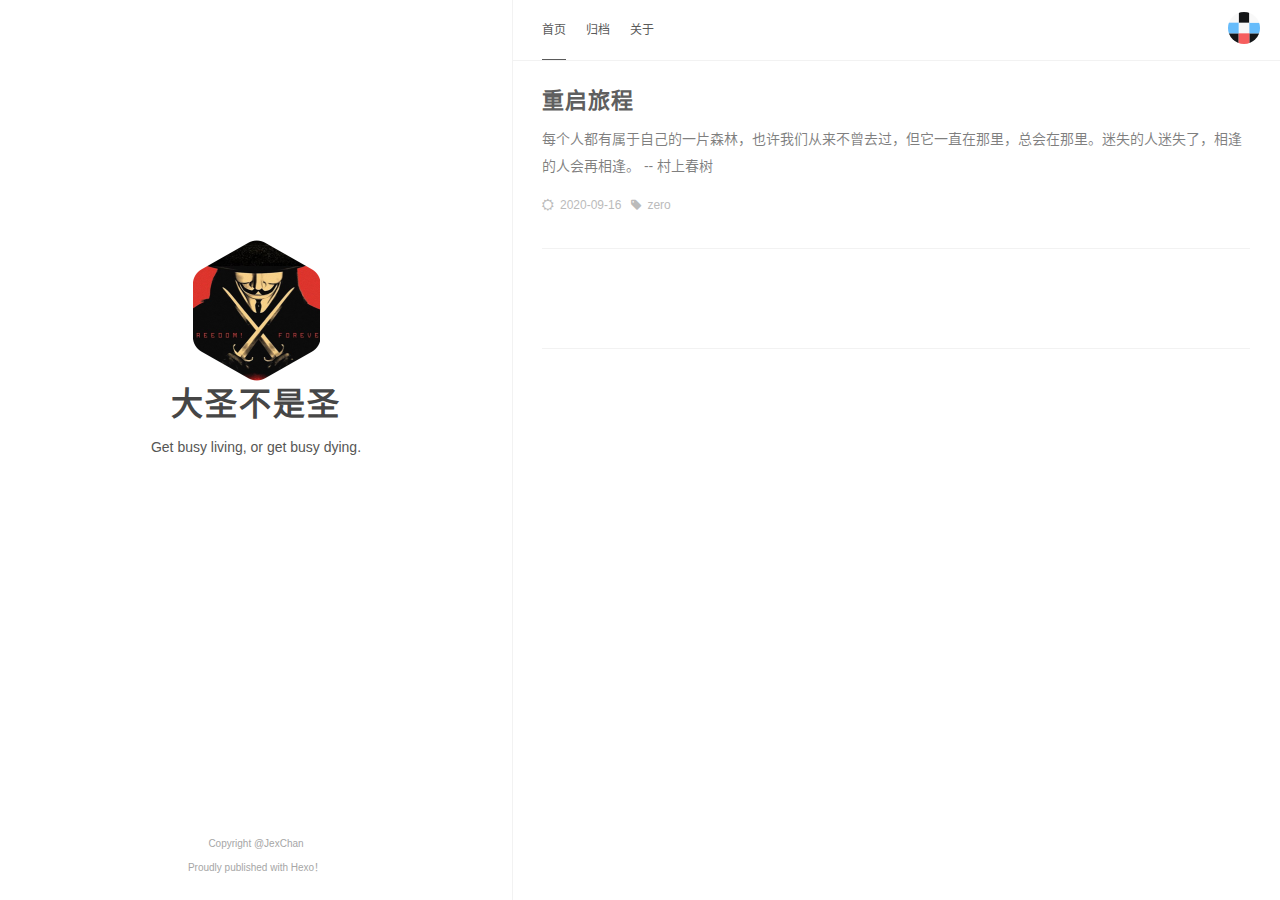
<file: index.html>
<!DOCTYPE html><html lang="zh-CN"><head><meta charset="utf-8"><meta name="X-UA-Compatible" content="IE=edge"><meta name="author" content="Jex Chan,jexchan@gmail.com"><title>大圣不是圣</title><meta name="description" content="A Blog Powered By Hexo"><meta name="keywords" content="education,tech,programming,math,edtech"><meta content="width=device-width, initial-scale=1.0, maximum-scale=1.0, user-scalable=0" name="viewport"><meta content="yes" name="apple-mobile-web-app-capable"><meta content="black" name="apple-mobile-web-app-status-bar-style"><meta content="telephone=no" name="format-detection"><meta name="renderer" content="webkit"><link rel="short icon" href="/images/favicon.png" type="image/x-icon"><link rel="stylesheet" href="/css/style.css"><link rel="stylesheet" href="/css/blog_basic.css"><link rel="stylesheet" href="/css/font-awesome.min.css"><link rel="alternate" type="application/atom+xml" title="ATOM 1.0" href="/atom.xml"><meta name="generator" content="Hexo 5.2.0"></head><body><div class="sidebar animated fadeInDown"><div class="logo-title"><div class="title"><img src="/images/logo@2x.png" style="width:127px;"><h3 title=""><a href="/">大圣不是圣</a></h3><div class="description"><p>Get busy living, or get busy dying.</p></div></div></div><ul class="social-links"></ul><div class="footer"><a target="_blank" href="/"><span>Copyright @JexChan</span></a><div class="by_farbox"><a href="https://hexo.io/zh-cn/" target="_blank">Proudly published with Hexo&#65281;</a></div></div></div><div class="main"><div class="page-top animated fadeInDown"><div class="nav"><li><a class="current" href="/">首页</a></li><li><a href="/archives">归档</a></li><li><a href="/about">关于</a></li></div><div class="information"><div class="back_btn"><li><a class="fa fa-chevron-left" onclick="window.history.go(-1)" style="display:none;"> </a></li></div><div class="avatar"><img src="/images/favicon.png"></div></div></div><div class="autopagerize_page_element"><div class="content"><div class="post animated fadeInDown"><div class="post-title"><h3><a href="/2020/09/16/zero/">重启旅程</a></h3></div><div class="post-content"><p>每个人都有属于自己的一片森林，也许我们从来不曾去过，但它一直在那里，总会在那里。迷失的人迷失了，相逢的人会再相逢。 -- 村上春树</p></div><div class="post-footer"><div class="meta"><div class="info"><i class="fa fa-sun-o"></i><span class="date">2020-09-16</span><i class="fa fa-tag"></i><a class="tag" href="/tags/zero/" title="zero">zero </a></div></div></div></div><div class="pagination"><ul class="clearfix"></ul></div></div></div></div><script src="/js/jquery.js"></script><script src="/js/jquery-migrate-1.2.1.min.js"></script><script src="/js/jquery.appear.js"></script></body></html>
</file>
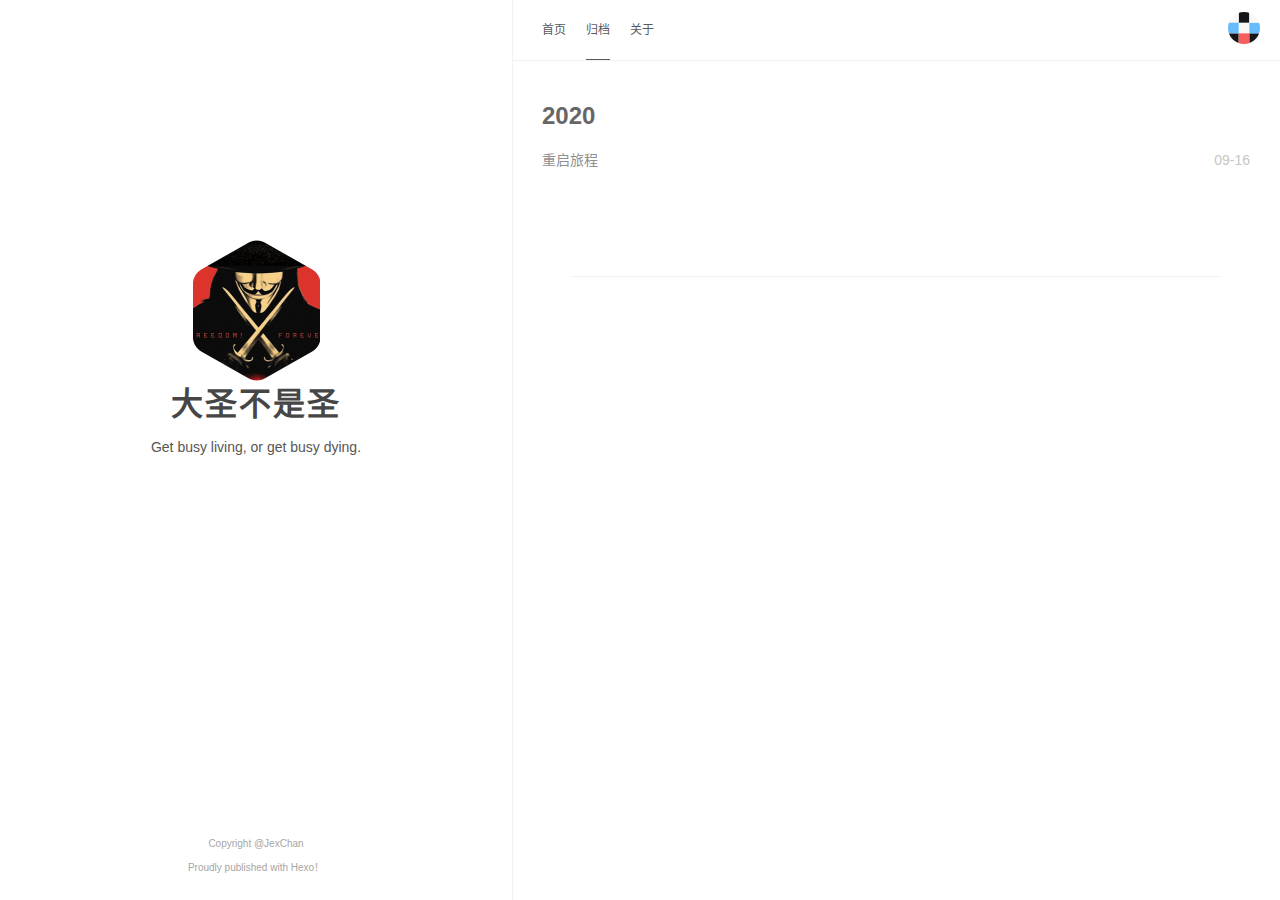
<file: archives/index.html>
<!DOCTYPE html><html lang="zh-CN"><head><meta charset="utf-8"><meta name="X-UA-Compatible" content="IE=edge"><meta name="author" content="Jex Chan,jexchan@gmail.com"><title>归档 · 大圣不是圣</title><meta name="description" content="归档页面 - 大圣不是圣"><meta name="keywords" content="education,tech,programming,math,edtech"><meta content="width=device-width, initial-scale=1.0, maximum-scale=1.0, user-scalable=0" name="viewport"><meta content="yes" name="apple-mobile-web-app-capable"><meta content="black" name="apple-mobile-web-app-status-bar-style"><meta content="telephone=no" name="format-detection"><meta name="renderer" content="webkit"><link rel="short icon" href="/images/favicon.png" type="image/x-icon"><link rel="stylesheet" href="/css/style.css"><link rel="stylesheet" href="/css/blog_basic.css"><link rel="stylesheet" href="/css/font-awesome.min.css"><link rel="alternate" type="application/atom+xml" title="ATOM 1.0" href="/atom.xml"><meta name="generator" content="Hexo 5.2.0"></head><body><div class="sidebar animated fadeInDown"><div class="logo-title"><div class="title"><img src="/images/logo@2x.png" style="width:127px;"><h3 title=""><a href="/">大圣不是圣</a></h3><div class="description"><p>Get busy living, or get busy dying.</p></div></div></div><ul class="social-links"></ul><div class="footer"><a target="_blank" href="/"><span>Copyright @JexChan</span></a><div class="by_farbox"><a href="https://hexo.io/zh-cn/" target="_blank">Proudly published with Hexo&#65281;</a></div></div></div><div class="main"><div class="page-top animated fadeInDown"><div class="nav"><li><a href="/">首页</a></li><li><a class="current" href="/archives">归档</a></li><li><a href="/about">关于</a></li></div><div class="information"><div class="back_btn"><li><a class="fa fa-chevron-left" onclick="window.history.go(-1)" style="display:none;"> </a></li></div><div class="avatar"><img src="/images/favicon.png"></div></div></div><div class="autopagerize_page_element"><div class="content"><div class="archive animated fadeInDown"><ul class="list-with-title"><div class="archive"><div class="listing-title">2020</div><ul class="listing"><div class="listing-item"><div class="listing-post"><a href="/2020/09/16/zero/" title="重启旅程">重启旅程</a><div class="post-time"><span class="date">09-16</span></div></div></div></div><div class="pagination"><ul class="clearfix"></ul></div></ul></div></div></div></div><script src="/js/jquery.js"></script><script src="/js/jquery-migrate-1.2.1.min.js"></script><script src="/js/jquery.appear.js"></script></body></html>
</file>
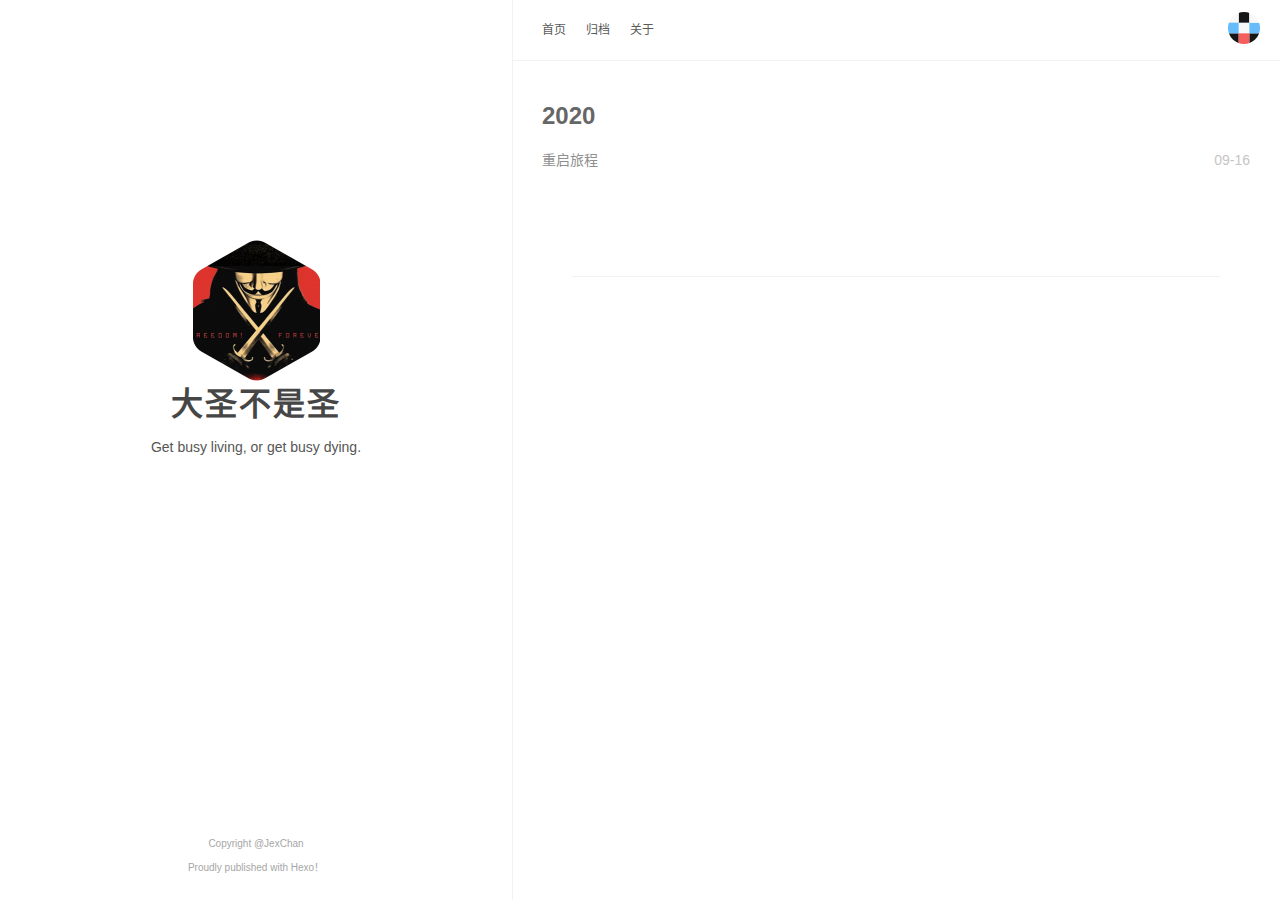
<file: tags/zero/index.html>
<!DOCTYPE html><html lang="zh-CN"><head><meta charset="utf-8"><meta name="X-UA-Compatible" content="IE=edge"><meta name="author" content="Jex Chan,jexchan@gmail.com"><title>zero · 大圣不是圣</title><meta name="description" content="标签：zero - 大圣不是圣"><meta name="keywords" content="education,tech,programming,math,edtech"><meta content="width=device-width, initial-scale=1.0, maximum-scale=1.0, user-scalable=0" name="viewport"><meta content="yes" name="apple-mobile-web-app-capable"><meta content="black" name="apple-mobile-web-app-status-bar-style"><meta content="telephone=no" name="format-detection"><meta name="renderer" content="webkit"><link rel="short icon" href="/images/favicon.png" type="image/x-icon"><link rel="stylesheet" href="/css/style.css"><link rel="stylesheet" href="/css/blog_basic.css"><link rel="stylesheet" href="/css/font-awesome.min.css"><link rel="alternate" type="application/atom+xml" title="ATOM 1.0" href="/atom.xml"><meta name="generator" content="Hexo 5.2.0"></head><body><div class="sidebar animated fadeInDown"><div class="logo-title"><div class="title"><img src="/images/logo@2x.png" style="width:127px;"><h3 title=""><a href="/">大圣不是圣</a></h3><div class="description"><p>Get busy living, or get busy dying.</p></div></div></div><ul class="social-links"></ul><div class="footer"><a target="_blank" href="/"><span>Copyright @JexChan</span></a><div class="by_farbox"><a href="https://hexo.io/zh-cn/" target="_blank">Proudly published with Hexo&#65281;</a></div></div></div><div class="main"><div class="page-top animated fadeInDown"><div class="nav"><li><a href="/">首页</a></li><li><a href="/archives">归档</a></li><li><a href="/about">关于</a></li></div><div class="information"><div class="back_btn"><li><a class="fa fa-chevron-left" onclick="window.history.go(-1)" style="display:none;"> </a></li></div><div class="avatar"><img src="/images/favicon.png"></div></div></div><div class="autopagerize_page_element"><div class="content"><div class="archive animated fadeInDown"><ul class="list-with-title"><div class="archive"><div class="listing-title">2020</div><ul class="listing"><div class="listing-item"><div class="listing-post"><a href="/2020/09/16/zero/" title="重启旅程">重启旅程</a><div class="post-time"><span class="date">09-16</span></div></div></div></div><div class="pagination"><ul class="clearfix"></ul></div></ul></div></div></div></div><script src="/js/jquery.js"></script><script src="/js/jquery-migrate-1.2.1.min.js"></script><script src="/js/jquery.appear.js"></script></body></html>
</file>
<file: css/style.css>
@charset "UTF-8";
html {
  background-color: #fff;
  -webkit-font-smoothing: antialiased;
}

body {
  color: rgba(0, 0, 0, 0.5);
  font-family: 'PingHei', 'PingFang SC', Helvetica Neue, 'Work Sans', 'Hiragino Sans GB', 'Microsoft YaHei', SimSun, sans-serif;
  font-size: 15px;
  width: 100%;
  margin: 0 auto 30px auto;
  background-color: #fff;
}

p {
  line-height: 1.9em;
  font-weight: 400;
  font-size: 14px;
}

a {
  text-decoration: none;
}

a:link, a:visited {
  opacity: 1;
  -webkit-transition: all .15s linear;
  -moz-transition: all .15s linear;
  -o-transition: all .15s linear;
  -ms-transition: all .15s linear;
  transition: all .15s linear;
  color: #424242;
}

a:hover, a:active {
  color: #4786D6;
}

/*basic styles ends*/
/*animation starts*/
.animated {
  -webkit-animation-fill-mode: both;
  -moz-animation-fill-mode: both;
  -ms-animation-fill-mode: both;
  -o-animation-fill-mode: both;
  animation-fill-mode: both;
  -webkit-animation-duration: 1s;
  -moz-animation-duration: 1s;
  -ms-animation-duration: 1s;
  -o-animation-duration: 1s;
  animation-duration: 1s;
}

.animated.hinge {
  -webkit-animation-duration: 1s;
  -moz-animation-duration: 1s;
  -ms-animation-duration: 1s;
  -o-animation-duration: 1s;
  animation-duration: 1s;
}

@-webkit-keyframes fadeInDown {
  0% {
    opacity: 0;
    -webkit-transform: translateY(-20px);
  }
  100% {
    opacity: 1;
    -webkit-transform: translateY(0);
  }
}
@-moz-keyframes fadeInDown {
  0% {
    opacity: 0;
    -moz-transform: translateY(-20px);
  }
  100% {
    opacity: 1;
    -moz-transform: translateY(0);
  }
}
@-o-keyframes fadeInDown {
  0% {
    opacity: 0;
    -o-transform: translateY(-20px);
  }
  100% {
    opacity: 1;
    -o-transform: translateY(0);
  }
}
@keyframes fadeInDown {
  0% {
    opacity: 0;
    transform: translateY(-20px);
  }
  100% {
    opacity: 1;
    transform: translateY(0);
  }
}
.fadeInDown {
  -webkit-animation-name: fadeInDown;
  -moz-animation-name: fadeInDown;
  -o-animation-name: fadeInDown;
  animation-name: fadeInDown;
}

/*animation ends*/
.content {
  height: auto;
  float: right;
  width: 60%;
  margin-top: 60px;
}

.page-top {
  width: 60%;
  position: fixed;
  right: 0;
  z-index: 3;
  background-color: #fff;
  height: 60px;
  border-bottom: 1px solid #f2f2f2;
}
.page-top .nav {
  list-style: none;
  padding: 18px 30px;
  float: left;
  font-size: 12px;
}
.page-top .nav li {
  position: relative;
  display: initial;
  padding-right: 20px;
}
.page-top .nav a {
  color: #5A5A5A;
}
.page-top .nav a:hover {
  color: #4786D6;
}
.page-top .nav a.current {
  color: #5A5A5A;
  padding-bottom: 22px;
  border-bottom: 1px solid #5A5A5A;
}
.page-top .information {
  float: right;
  padding-top: 12px;
  padding-right: 20px;
}
.page-top .information .avatar {
  float: right;
}
.page-top .information .avatar img {
  width: 32px;
  height: 32px;
  border-radius: 300px;
}
.page-top .information .back_btn {
  float: left;
  padding-top: 5px;
  margin-right: -10px;
}
.page-top .information .back_btn li {
  display: initial;
  padding-right: 40px;
}

.sidebar {
  width: 40%;
  -webkit-background-size: cover;
  background-size: cover;
  background-color: #fff;
  height: 100%;
  transition: 0.8s;
  top: 0;
  left: 0;
  position: fixed;
  z-index: 4;
  border-right: 1px solid #f2f2f2;
}
.sidebar .logo-title {
  text-align: center;
  padding-top: 240px;
}
.sidebar .logo-title .description {
  font-size: 14px;
  color: #565654;
}
.sidebar .logo-title .logo {
  margin: 0 auto;
}
.sidebar .logo-title .title h3 {
  text-transform: uppercase;
  font-size: 2rem;
  font-weight: bold;
  letter-spacing: 2px;
  line-height: 1;
  margin: 0;
}
.sidebar .logo-title .title a {
  text-decoration: none;
  color: #464646;
  font-size: 2rem;
  font-weight: bold;
}
.sidebar .social-links {
  list-style: none;
  padding: 0;
  font-size: 14px;
  text-align: center;
}
.sidebar .social-links i {
  margin-right: 3px;
}
.sidebar .social-links li {
  display: inline;
  padding: 0 4px;
  line-height: 0;
}
.sidebar .social-links a {
  color: #565654;
}
.sidebar .social-links a:hover {
  color: #4786D6;
}

.post {
  background-color: #FFF;
  margin: 30px;
}
.post .post-title h1 {
  text-transform: uppercase;
  font-size: 30px;
  letter-spacing: 5px;
  line-height: 1;
}
.post .post-title h2 {
  text-transform: uppercase;
  letter-spacing: 1px;
  font-size: 28px;
  line-height: 1;
  font-weight: 600;
  color: #5f5f5f;
}
.post .post-title h3 {
  text-transform: uppercase;
  letter-spacing: 1px;
  line-height: 1;
  font-weight: 600;
  color: #464646;
  font-size: 22px;
  margin: 0;
}
.post .post-title a {
  text-decoration: none;
  letter-spacing: 1px;
  color: #5f5f5f;
}
.post .post-title a:hover {
  text-decoration: underline;
}
.post .post-content a {
  text-decoration: none;
  letter-spacing: 1px;
  color: #4786D6;
}
.post .post-content a:hover {
  color: #2F69B3;
}
.post .post-content h3 {
  color: #5F5F5F;
  font-size: 22px;
  font-weight: 600;
}
.post .post-content h4 {
  color: #5F5F5F;
  font-size: 16px;
}
.post .post-footer {
  padding: 0 0 30px 0;
  border-bottom: 1px solid #f2f2f2;
}
.post .post-footer .meta {
  max-width: 100%;
  height: 25px;
  color: #bbbbbb;
}
.post .post-footer .meta .info {
  float: left;
  font-size: 12px;
}
.post .post-footer .meta .info .date {
  margin-right: 10px;
}
.post .post-footer .meta a {
  text-decoration: none;
  color: #bbbbbb;
  padding-right: 10px;
}
.post .post-footer .meta a:hover {
  color: #4786D6;
}
.post .post-footer .meta i {
  margin-right: 6px;
}
.post .post-footer .tags {
  padding-bottom: 15px;
  font-size: 13px;
}
.post .post-footer .tags ul {
  list-style-type: none;
  display: inline;
  margin: 0;
  padding: 0;
}
.post .post-footer .tags ul li {
  list-style-type: none;
  margin: 0;
  padding-right: 5px;
  display: inline;
}
.post .post-footer .tags a {
  text-decoration: none;
  color: rgba(0, 0, 0, 0.44);
  font-weight: 400;
}
.post .post-footer .tags a:hover {
  text-decoration: none;
}

.pagination {
  margin: 30px;
  padding: 0px 0 56px 0;
  border-bottom: 1px solid #f2f2f2;
}
.pagination ul {
  list-style: none;
  margin: 0;
  padding: 0;
  height: 13px;
}
.pagination ul li {
  margin: 0 2px 0 2px;
  display: inline;
  line-height: 1;
}
.pagination ul li a {
  text-decoration: none;
}
.pagination .pre {
  float: left;
}
.pagination .next {
  float: right;
}

.like-reblog-buttons {
  float: right;
}

.like-button {
  float: right;
  padding: 0 0 0 10px;
}

.reblog-button {
  float: right;
  padding: 0;
}

#install-btn {
  position: fixed;
  bottom: 0px;
  right: 6px;
}

#disqus_thread {
  margin: 30px;
  border-bottom: 1px solid #f2f2f2;
}

.footer {
  clear: both;
  text-align: center;
  font-size: 10px;
  margin: 0 auto;
  bottom: 0;
  position: absolute;
  width: 100%;
  padding-bottom: 20px;
  background: #fff;
}
.footer a {
  color: #A6A6A6;
}
.footer a:hover {
  color: #4786D6;
}

/*for archive*/
.archive {
  width: 100%;
}

.list-with-title {
  font-size: 14px;
  margin: 30px;
  padding: 0;
}
.list-with-title li {
  list-style-type: none;
  padding: 0;
}
.list-with-title .listing-title {
  font-size: 24px;
  color: #666666;
  font-weight: 600;
  line-height: 2.2em;
}
.list-with-title .listing {
  padding: 0;
}
.list-with-title .listing .listing-post {
  padding-bottom: 5px;
}
.list-with-title .listing .listing-post .post-time {
  float: right;
  color: #C5C5C5;
}
.list-with-title .listing .listing-post a {
  color: #8F8F8F;
}
.list-with-title .listing .listing-post a:hover {
  color: #4786D6;
}

/* share */
.share {
  margin: 0px 30px;
  display: inline-flex;
}

.evernote {
  width: 32px;
  height: 32px;
  border-radius: 300px;
  background-color: #3E3E3E;
  margin-right: 5px;
}
.evernote a {
  color: #fff;
  padding: 11px;
  font-size: 12px;
}
.evernote a:hover {
  color: #ED6243;
  padding: 11px;
}

.weibo {
  width: 32px;
  height: 32px;
  border-radius: 300px;
  background-color: #ED6243;
  margin-right: 5px;
}
.weibo a {
  color: #fff;
  padding: 9px;
}
.weibo a:hover {
  color: #BD4226;
}

.twitter {
  width: 32px;
  height: 32px;
  border-radius: 300px;
  background-color: #59C0FD;
  margin-right: 5px;
}
.twitter a {
  color: #fff;
  padding: 9px;
}
.twitter a:hover {
  color: #4B9ECE;
}

/* about */
.about {
  margin: 30px;
}
.about h3 {
  font-size: 22px;
}

/* links*/
.links {
  margin: 30px;
}
.links h3 {
  font-size: 22px;
}
.links a {
  cursor: pointer;
}

/* 评论样式 */
.comment-count {
  color: #666;
}

.tab-community {
  color: #666;
}

.read_more {
  font-size: 14px;
}

.back-button {
  padding-top: 30px;
  max-width: 100px;
  padding-left: 40px;
  float: left;
}

/* 默认评论样式 */
#fb_comments_container {
  margin: 30px;
}

/* 按钮样式 */
a.btn {
  color: #868686;
  font-weight: 400;
}

.btn {
  display: inline-block;
  position: relative;
  outline: 0;
  color: rgba(0, 0, 0, 0.44);
  background: transparent;
  font-size: 14px;
  text-align: center;
  text-decoration: none;
  cursor: pointer;
  border: 1px solid rgba(0, 0, 0, 0.15);
  white-space: nowrap;
  font-weight: 400;
  font-style: normal;
  border-radius: 999em;
}

.btn:hover {
  display: inline-block;
  position: relative;
  outline: 0px;
  color: #464545;
  background: transparent;
  font-size: 14px;
  text-align: center;
  text-decoration: none;
  cursor: pointer;
  border: 1px solid #464545;
  white-space: nowrap;
  font-weight: 400;
  font-style: normal;
  border-radius: 999em;
}

[role="back"] {
  padding: 0.5em 1.25em;
  line-height: 1.666em;
}

[role="home"] {
  padding: 0.5em 1.25em;
  line-height: 1.666em;
}

[role="navigation"] {
  padding: 0.5em 1.25em;
  line-height: 1.666em;
}

[role="tags"] {
  padding: 6px 12px;
}

/* Menu样式 */
.menu {
  float: right;
  padding-top: 30px;
}
.menu .btn-down {
  margin: 0px;
}
.menu .btn-down li {
  list-style: none;
  width: 100px;
}
.menu .btn-down li a {
  display: inline-block;
  position: relative;
  padding: 0.5em 1.25em;
  outline: 0;
  color: rgba(0, 0, 0, 0.44);
  background: transparent;
  font-size: 14px;
  text-align: center;
  text-decoration: none;
  cursor: pointer;
  border: 1px solid rgba(0, 0, 0, 0.15);
  white-space: nowrap;
  font-weight: 400;
  font-style: normal;
  border-radius: 999em;
  margin-top: 5px;
}
.menu .btn-down li a:hover {
  position: relative;
  padding: 0.5em 1.25em;
  outline: 0;
  color: #fff;
  background: #3CBD10;
  font-size: 14px;
  text-align: center;
  text-decoration: none;
  cursor: pointer;
  border: 1px solid rgba(0, 0, 0, 0.15);
  white-space: nowrap;
  font-weight: 400;
  font-style: normal;
  border-radius: 999em;
  margin-top: 5px;
}
.menu .btn-down div {
  position: absolute;
  visibility: hidden;
  width: 100px;
  float: right;
}

.page_404 {
  text-align: center;
  padding-top: 50px;
}

@media screen and (max-width: 960px) {
  .sidebar {
    width: 100%;
    position: absolute;
    border-right: none;
    z-index: 1;
  }
  .sidebar .logo-title {
    padding-top: 120px;
  }
  .sidebar .logo-title .title img {
    width: 100px;
  }
  .sidebar .logo-title .title h3 {
    font-size: 20px;
  }

  .page-top {
    width: 100%;
  }

  .post-title h3 {
    line-height: 1.6;
  }

  .content {
    margin-top: 420px;
    width: 100%;
    z-index: 2;
    position: absolute;
  }

  .footer {
    display: none;
  }

  .share {
    display: grid;
  }
}
</file>
<file: css/blog_basic.css>
.post-content .tip {
  position: relative;
  margin: 2em 0;
  padding: 12px 24px 12px 30px;
  border-left: 4px solid #f66;
  border-top-right-radius: 2px;
  border-bottom-right-radius: 2px;
  background-color: #f8f8f8
}

.post-content .tip br {
  /**display: none**/
}

.post-content .tip:before {
  position: absolute;
  top: 14px;
  left: -12px;
  content: "!";
  width: 20px;
  height: 20px;
  border-radius: 100%;
  color: #fff;
  font-size: 14px;
  line-height: 20px;
  font-weight: bold;
  text-align: center;
  background-color: #f66;
  font-family: 'Dosis', 'Source Sans Pro', 'Helvetica Neue', Arial, sans-serif
}

.content > .post > .post-content > p {
  word-wrap: break-word;
  word-break: break-all;
}

#ds-thread,#disqus_thread,#cloud-tie-wrapper {
  margin: 0 30px!important
}

pre {
  font-size: 0.8em!important;
  background-color: #f8f8f8!important;
  font-family: 'Roboto Mono','Lucida Console','Trebuchet MS','Courier New', Monaco, courier,'PingFang SC','Hiragino Sans GB','Microsoft Jhenghei','Microsoft YaHei', monospace!important
}

figure.highlight {
  position: relative!important;
  margin: 1em 0!important;
  border-radius: 2px!important;
  line-height: 1.1em!important;
  background-color: #f8f8f8!important;
  overflow-x: auto!important
}

figure.highlight table,figure.highlight tr,figure.highlight td {
  width: 100%!important;
  border-collapse: collapse!important;
  padding: 0!important;
  margin: 0!important
}

figure.highlight .gutter {
  display: none!important
}

figure.highlight .code pre {
  padding: 1.2em 1.4em!important;
  line-height: 1.5em!important;
  margin: 0!important
}

figure.highlight.html .code:after,figure.highlight.js .code:after,figure.highlight.bash .code:after,figure.highlight.css .code:after,figure.highlight.scss .code:after,figure.highlight.diff .code:after,figure.highlight.java .code:after,figure.highlight.xml .code:after,figure.highlight.python .code:after,figure.highlight.json .code:after,figure.highlight.swift .code:after,figure.highlight.ruby .code:after,figure.highlight.perl .code:after,figure.highlight.php .code:after,figure.highlight.c .code:after,figure.highlight.cpp .code:after {
  position: absolute!important;
  top: 0!important;
  right: 0!important;
  color: #ccc!important;
  text-align: right!important;
  font-size: 0.75em!important;
  padding: 5px 10px 0!important;
  line-height: 15px!important;
  height: 15px!important;
  font-weight: 600!important
}

figure.highlight.html .code:after {
  content: "HTML"
}

figure.highlight.js .code:after {
  content: "JS"
}

figure.highlight.bash .code:after {
  content: "BASH"
}

figure.highlight.css .code:after {
  content: "CSS"
}

figure.highlight.scss .code:after {
  content: "SCSS"
}

figure.highlight.diff .code:after {
  content: "DIFF"
}

figure.highlight.java .code:after {
  content: "JAVA"
}

figure.highlight.xml .code:after {
  content: "XML"
}

figure.highlight.python .code:after {
  content: "PYTHON"
}

figure.highlight.json .code:after {
  content: "JSON"
}

figure.highlight.swift .code:after {
  content: "SWIFT"
}

figure.highlight.ruby .code:after {
  content: "RUBY"
}

figure.highlight.perl .code:after {
  content: "PERL"
}

figure.highlight.php .code:after {
  content: "PHP"
}

figure.highlight.c .code:after {
  content: "C"
}

figure.highlight.java .code:after {
  content: "JAVA"
}

figure.highlight.cpp .code:after {
  content: "CPP"
}

figure.highlight.cpp .code:after {
  content: 'C++'
}

pre {
  color: #525252!important
}

pre .function .keyword,pre .constant {
  color: #0092db!important
}

pre .keyword,pre .attribute {
  color: #e96900!important
}

pre .number,pre .literal {
  color: #ae81ff!important
}

pre .tag,pre .tag .title,pre .change,pre .winutils,pre .flow,pre .lisp .title,pre .clojure .built_in,pre .nginx .title,pre .tex .special {
  color: #2973b7!important
}

pre .symbol,pre .symbol .string,pre .value,pre .regexp {
  color: #42b983!important
}

pre .title {
  color: #83B917!important
}

pre .tag .value,pre .string,pre .subst,pre .haskell .type,pre .preprocessor,pre .ruby .class .parent,pre .built_in,pre .sql .aggregate,pre .django .template_tag,pre .django .variable,pre .smalltalk .class,pre .javadoc,pre .django .filter .argument,pre .smalltalk .localvars,pre .smalltalk .array,pre .attr_selector,pre .pseudo,pre .addition,pre .stream,pre .envvar,pre .apache .tag,pre .apache .cbracket,pre .tex .command,pre .prompt {
  color: #42b983!important
}

pre .comment,pre .java .annotation,pre .python .decorator,pre .template_comment,pre .pi,pre .doctype,pre .shebang,pre .apache .sqbracket,pre .tex .formula {
  color: #b3b3b3!important
}

pre .deletion {
  color: #BA4545!important
}

pre .coffeescript .javascript,pre .javascript .xml,pre .tex .formula,pre .xml .javascript,pre .xml .vbscript,pre .xml .css,pre .xml .cdata {
  opacity: 0.5!important
}

html {
  height: 100%;
  max-height: 100%;
  padding: 0;
  margin: 0; }

  body {
    padding: 0;
    margin: 0;
    line-height: 1.6em; }

    .clear {
      clear: both;
      display: block;
      overflow: hidden;
      visibility: hidden;
      width: 0;
      height: 0; }

      h1, h2, h3, h4, h5, h6 {
        text-rendering: optimizeLegibility;
        line-height: 1;
        margin: 2rem 0; }

        h1 {
          font-size: 2.1rem;
          line-height: 1.2em; }

          h2 {
            font-size: 1.9rem;
            line-height: 1.2em; }

            h3 {
              font-size: 1.75rem; }

              h4 {
                font-size: 1.3rem; }

                h5 {
                  font-size: 1.3rem; }

                  h6 {
                    font-size: 1.3rem; }

                    img {
                      max-width: 100%;
                      height: auto; }

                      p, ul, ol, dl {
                        margin: 1em 0; }

                        ol ol, ul ul, ul ol, ol ul {
                          margin: 0.4em 0; }

                          ul p, ol p, li p, .content li p, blockquote p, .content blockquote p,
                          .post blockquote p, .post li p {
                            margin: 0;
                            overflow: visible; }

                            a img {
                              border: none; }

dl dt {
  float: left;
  width: 180px;
  overflow: hidden;
  clear: left;
  text-align: right;
  text-overflow: ellipsis;
  white-space: nowrap;
  font-weight: bold;
  margin-bottom: 1em; }

  dl dd {
    margin-left: 200px;
    margin-bottom: 1em; }

    hr {
      display: block;
      height: 1px;
      border: 0;
      border-top: 1px solid #efefef;
      margin: 3.2em 0;
      padding: 0; }

      blockquote {
        box-sizing: border-box;
        margin: 1.6em 0 1.6em -2.2em;
        padding: 0 0 0 1.6em;
        border-left: #4a4a4a 0.4em solid; }

        blockquote p {
          margin: 0.8em 0; }

          blockquote small {
            display: inline-block;
            margin: 0.8em 0 0.8em 1.5em;
            font-size: 0.9em;
            color: #ccc; }

            blockquote small:before {
              content: '\2014 \00A0'; }

              blockquote cite {
                font-weight: bold; }

                blockquote cite a {
                  font-weight: normal; }

                  mark {
                    background-color: #ffc336; }

                    code, tt {
                      padding: 1px 3px;
                      font-family: Inconsolata, monospace, sans-serif;
                      font-size: 0.85em;
                      white-space: pre-wrap;
                      border: 1px solid #E3EDF3;
                      background: #f7f7f9;
                      color: #d14;
                      border-radius: 2px; }
/**
                      pre {
                        -moz-box-sizing: border-box;
                        box-sizing: border-box;
                        margin: 1.6em 0;
                        border: 1px solid #E3EDF3;
                        width: 100%;
                        padding: 10px;
                        font-family: Inconsolata, monospace, sans-serif;
                        font-size: 0.9em;
                        white-space: pre;
                        overflow: auto;
                        background: #F7FAFB;
                        border-radius: 3px; }

                        pre code, tt {
                          font-size: inherit;
                          white-space: -moz-pre-wrap;
                          white-space: pre-wrap;
                          background: transparent;
                          border: none;
                          color: #333;
                          padding: 0; }

                          kbd {
                            display: inline-block;
                            margin-bottom: 0.4em;
                            padding: 1px 8px;
                            border: #ccc 1px solid;
                            color: #666;
                            text-shadow: #fff 0 1px 0;
                            font-size: 0.9em;
                            font-weight: bold;
                            background: #f4f4f4;
                            border-radius: 4px;
                            box-shadow: 0 1px 0 rgba(0, 0, 0, 0.2), 0 1px 0 0 white inset; }

                            table {
                              -moz-box-sizing: border-box;
                              box-sizing: border-box;
                              margin: 1em 0;
                              width: 100%;
                              max-width: 100%;
                              border-width: 1px;
                              border-style: solid;
                              background-color: transparent; }

                              table, table tr, table tr td, table tr th {
                                border-color: #e5e5e5; }

                                table th {
                                  color: #666666;
                                  background-color: #fdfdfd; }

                                  tr th {
                                    border-bottom-width: 1px;
                                    border-bottom-style: solid;
                                    text-align: left; }

                                    tr th, tr td {
                                      padding: 5px 20px;
                                      border-right: 1px solid;
                                      font-size: 1rem; }

                                      tr th:last-child, tr td:last-child {
                                        border-right: 0px; }

                                        table th {
                                          font-weight: bold; }

                                          table tbody > tr:nth-child(odd) > td, table tbody > tr:nth-child(odd) > th {
                                            background-color: #f9f9f9; }

                                            .gist {
                                              font-size: 12px; }
                                              .gist table {
                                                margin: 0;
                                                width: auto; }
                                                .gist table pre {
                                                  font-size: 12px; }
                                                  .gist table .line-numbers {
                                                    font-size: 12px; }
**/

.toc {
  border: 1px solid #f0f0f0;
  margin-bottom: 20px;
  padding: 10px 30px; }

  #fb_comments_container {
    overflow: hidden;
    margin: 0 auto; }
    #fb_comments_container #fb_comments {
      list-style-type: none;
      padding: 0; }
      #fb_comments_container #fb_comments h1 {
        font-size: 1.3em; }
        #fb_comments_container #fb_comments h2 {
          font-size: 1.2em; }
          #fb_comments_container #fb_comments h3 {
            font-size: 1.1em; }
            #fb_comments_container #fb_comments h4, #fb_comments_container #fb_comments h5,
            #fb_comments_container #fb_comments h6 {
              font-size: 1.05em; }
              #fb_comments_container #fb_comments .comment {
                position: relative;
                padding: 25px 0;
                border-bottom: 1px solid rgba(150, 150, 150, 0.2);
                *border-bottom: 1px solid #f0f0f0; }
                #fb_comments_container #fb_comments .comment .avatar {
                  position: absolute;
                  top: 25px;
                  left: 0;
                  width: 50px;
                  float: left; }
                  #fb_comments_container #fb_comments .comment .avatar img {
                    width: 48px;
                    border: none;
                    border-radius: 5px;
                    margin: 0; }
                #fb_comments_container #fb_comments .comment .comment_body,
                #fb_comments_container #fb_comments .comment .c_content {
                  margin-left: 70px;
                  display: block; }
                  #fb_comments_container #fb_comments .comment .comment_body p,
                  #fb_comments_container #fb_comments .comment .c_content p {
                    margin: 5px 0 15px 0;
                    padding: 0;
                    line-height: 1.8; }
                    #fb_comments_container #fb_comments .comment .comment_body .author,
                    #fb_comments_container #fb_comments .comment .c_content .author {
                      line-height: 1.5em;
                      margin: 0;
                      padding: 0; }
                      #fb_comments_container #fb_comments .comment .comment_body .author b,
                      #fb_comments_container #fb_comments .comment .c_content .author b {
                        color: #555; }
                        #fb_comments_container #fb_comments .comment .comment_body .author small,
                        #fb_comments_container #fb_comments .comment .c_content .author small {
                          font-weight: normal;
                          padding-left: 10px;
                          font-size: 0.7em;
                          color: #666; }

#fb_new_comment {
  padding-bottom: 50px; }
  #fb_new_comment textarea {
    border-radius: 5px;
    height: 80px;
    width: 98%;
    padding: 5px;
    font-size: 1em;
    border: 1px solid rgba(150, 150, 150, 0.5);
    *border: 1px solid #a8a8a8;
    line-height: 1.5; }
    #fb_new_comment .comment_error {
      color: red;
      text-align: center;
      display: block;
      font-size: 0.8em;
      padding-top: 1em; }
      #fb_new_comment .c_button:hover {
        background: #E60900;
        color: #fff;
        text-decoration: none; }
        #fb_new_comment .c_button, #fb_new_comment #c_submit {
          cursor: pointer;
          font-family: "Hiragino Sans GB", "Microsoft YaHei", sans-serif;
          font-size: 1em;
          line-height: 1.3em;
          letter-spacing: 1px;
          border-radius: 5px;
          padding: 5px 5px 2px 5px; }
          #fb_new_comment .input_body {
            margin-top: 10px; }
            #fb_new_comment .input_body ul {
              list-style: none;
              padding: 5px 0;
              margin: auto 0; }
              #fb_new_comment .input_body ul li {
                float: left;
                margin-right: 2.2%;
                *margin-right: 22px; }
                #fb_new_comment .input_body ul li label {
                  line-height: 1em; }
                  #fb_new_comment .input_body ul li input {
                    border-radius: 5px;
                    border: 1px solid #ddd;
                    padding: 5px;
                    background: rgba(255, 255, 255, 0.5);
                    margin: 0 0 10px 0; }

#SwfStore_farbox_0 {
  height: 0;
  overflow: hidden; }

  @media screen and (max-width: 320px) {
    #fb_comments .c_content, #fb_comments .comment_body {
      margin-left: 57px;   }
}
</file>
